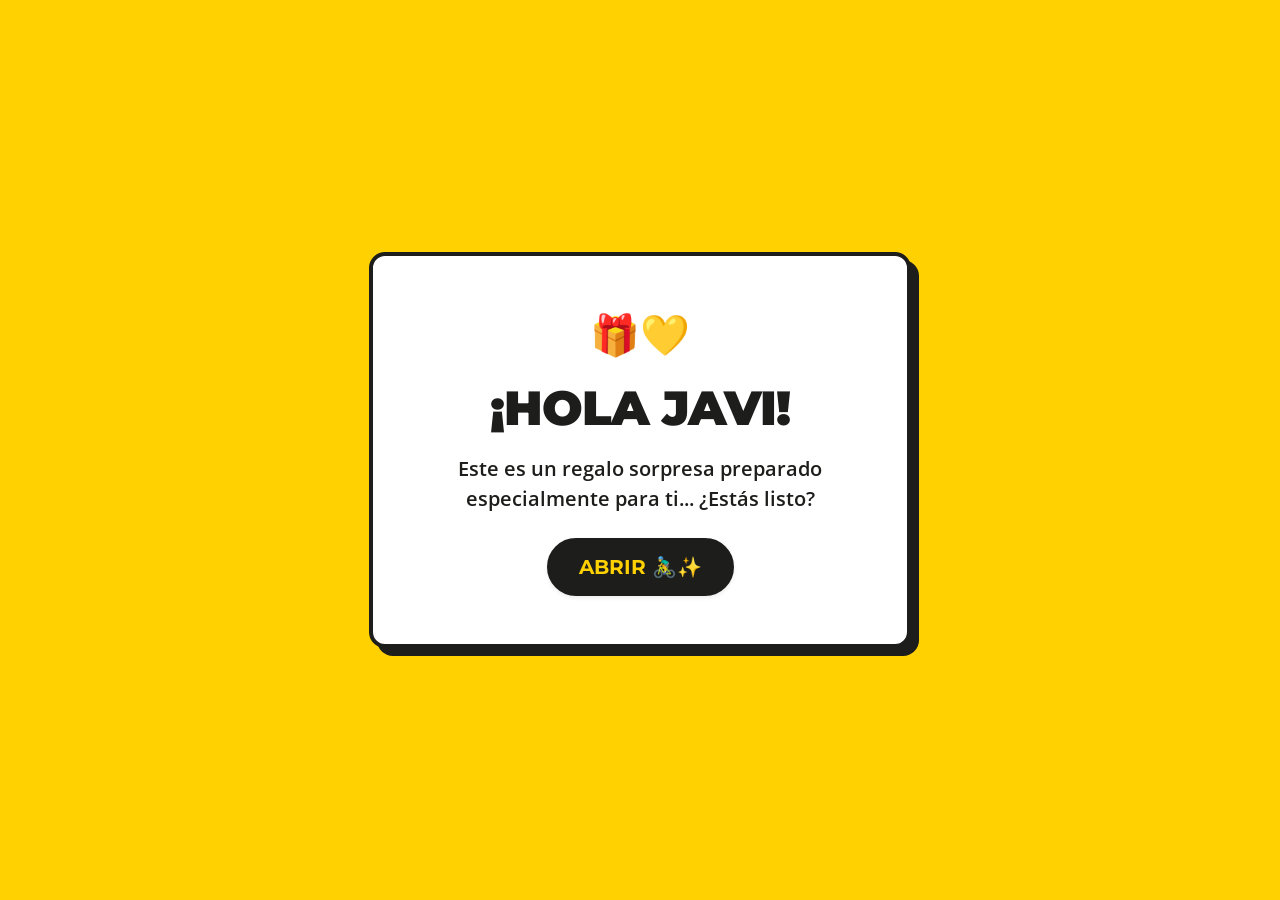
<file: index.html>
<!DOCTYPE html>
<html lang="es">
<head>
  <meta charset="UTF-8">
  <meta name="viewport" content="width=device-width, initial-scale=1.0">
  <title>¡Feliz Cumpleaños! 🎁🚴‍♂️</title>
  
  <!-- Bootstrap 5 CSS -->
  <link href="https://cdn.jsdelivr.net/npm/bootstrap@5.3.2/dist/css/bootstrap.min.css" rel="stylesheet">
  <!-- Google Fonts -->
  <link href="https://fonts.googleapis.com/css2?family=Montserrat:wght@700;900&family=Open+Sans:wght@400;600&display=swap" rel="stylesheet">
  <!-- Estilos propios -->
  <link rel="stylesheet" href="style.css">
</head>
<body>

  <div class="container text-center px-3">
    <div class="row justify-content-center">
      <div class="col-md-8 col-lg-6">
        <div class="tour-card p-4 p-md-5 my-4">
          <span class="fs-1">🎁💛</span>
          <h1 class="tour-title display-5 my-3">¡Hola Javi!</h1>
          <p class="lead fw-semibold mb-4">
            Este es un regalo sorpresa preparado especialmente para ti... ¿Estás listo?
          </p>
          <a href="etapa.html" class="btn btn-tour btn-lg shadow-sm text-decoration-none">
            Abrir 🚴‍♂️✨
          </a>
        </div>
      </div>
    </div>
  </div>

  <!-- Bootstrap JS -->
  <script src="https://cdn.jsdelivr.net/npm/bootstrap@5.3.2/dist/js/bootstrap.bundle.min.js"></script>
</body>
</html>
</file>
<file: style.css>
:root {
  --tdf-yellow: #FFD100;
  --tdf-black: #1D1D1B;
  --tdf-green: #00A651;
}

body {
  background-color: var(--tdf-yellow);
  color: var(--tdf-black);
  font-family: 'Open Sans', sans-serif;
  min-height: 100vh;
  display: flex;
  align-items: center;
  justify-content: center;
}

.tour-card {
  background-color: #ffffff;
  border: 4px solid var(--tdf-black);
  border-radius: 16px;
  box-shadow: 8px 8px 0px var(--tdf-black);
}

.tour-title {
  font-family: 'Montserrat', sans-serif;
  font-weight: 900;
  text-transform: uppercase;
  letter-spacing: -1px;
}

.btn-tour {
  background-color: var(--tdf-black);
  color: var(--tdf-yellow);
  font-family: 'Montserrat', sans-serif;
  font-weight: 700;
  text-transform: uppercase;
  border: 2px solid var(--tdf-black);
  padding: 12px 30px;
  border-radius: 50px;
  transition: all 0.2s ease-in-out;
}

.btn-tour:hover {
  background-color: #ffffff;
  color: var(--tdf-black);
  border-color: var(--tdf-black);
  transform: translateY(-2px);
  box-shadow: 0px 4px 10px rgba(0, 0, 0, 0.15);
}

.swal2-popup {
  border: 3px solid var(--tdf-black) !important;
  border-radius: 16px !important;
  font-family: 'Open Sans', sans-serif !important;
}

.swal2-title {
  font-family: 'Montserrat', sans-serif !important;
  font-weight: 900 !important;
  text-transform: uppercase;
}

.swal2-confirm {
  background-color: var(--tdf-yellow) !important;
  color: var(--tdf-black) !important;
  font-weight: bold !important;
  border: 2px solid var(--tdf-black) !important;
  box-shadow: 3px 3px 0px var(--tdf-black) !important;
}
</file>
